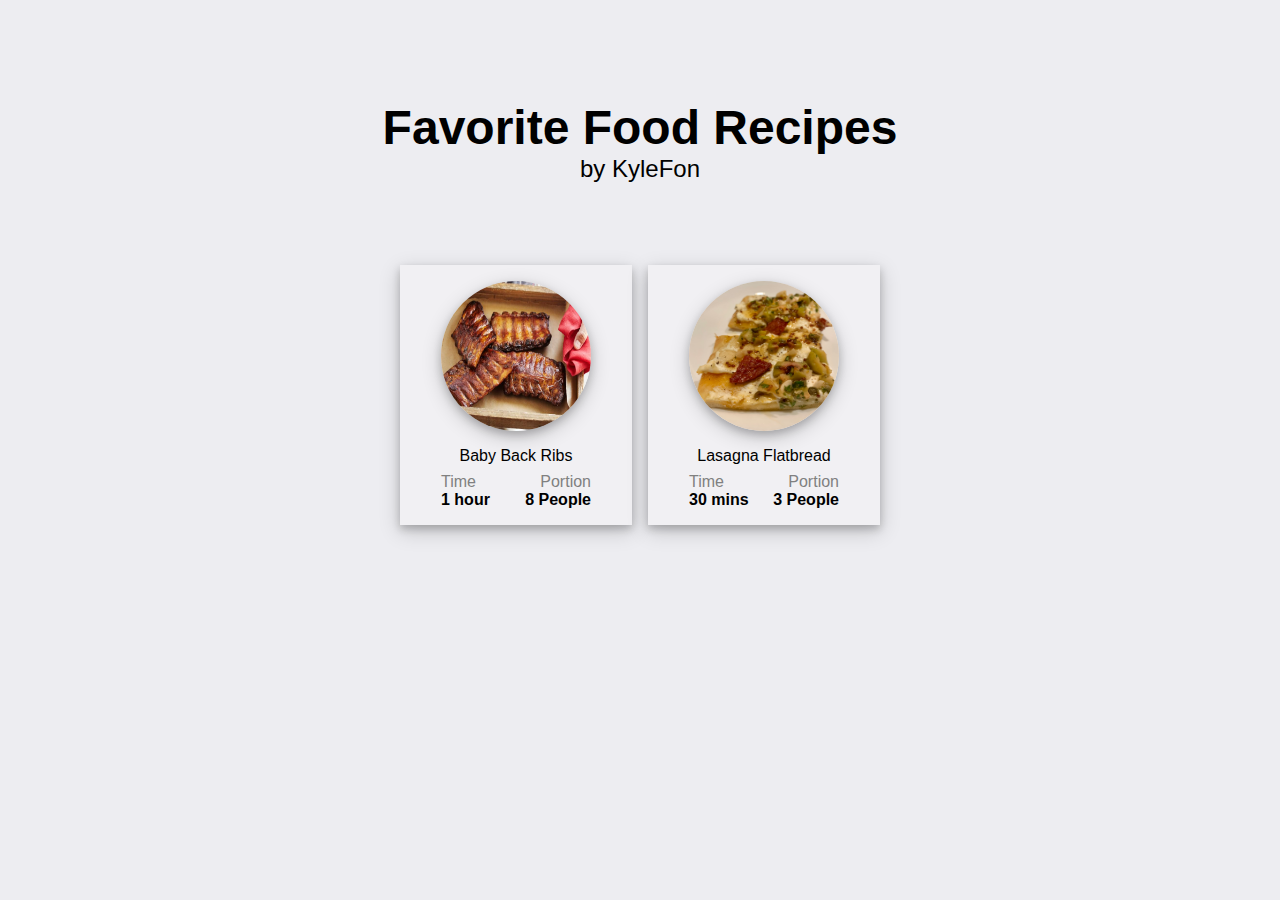
<file: index.html>
<!DOCTYPE html>
<html lang="en">
<head>
    <meta charset="UTF-8">
    <title>Recipes</title>
    <link rel="stylesheet" href="style.css">
</head>
<body>
    <div class="header">
        <h1>Favorite Food Recipes</h1>
        <div class="by">by KyleFon</div>
    </div>
    <div class="list">
        <div class="box">
            <div class="upper">
                <img src="recipes/ribs.jpeg">
                <a href="./recipes/ribs.html">Baby Back Ribs</a>
            </div>
            <div class="info">
                <div class="info1">Time</div>
                <div class="info1">Portion</div>
            </div>
            <div class="info">
                <div class="info2">1 hour</div>
                <div class="info2">8 People</div>
            </div>
        </div>

        <div class="box">
            <div class="upper">
                <img src="recipes/lasagna.jpg"> 
                <a href="./recipes/lasagna.html">Lasagna Flatbread</a>
            </div>
            <div class="info">
                <div class="info1">Time</div>
                <div class="info1">Portion</div>
            </div>
            <div class="info">
                <div class="info2">30 mins</div>
                <div class="info2">3 People</div>
            </div>
        </div>
    </div>
</body>
</html>
</file>
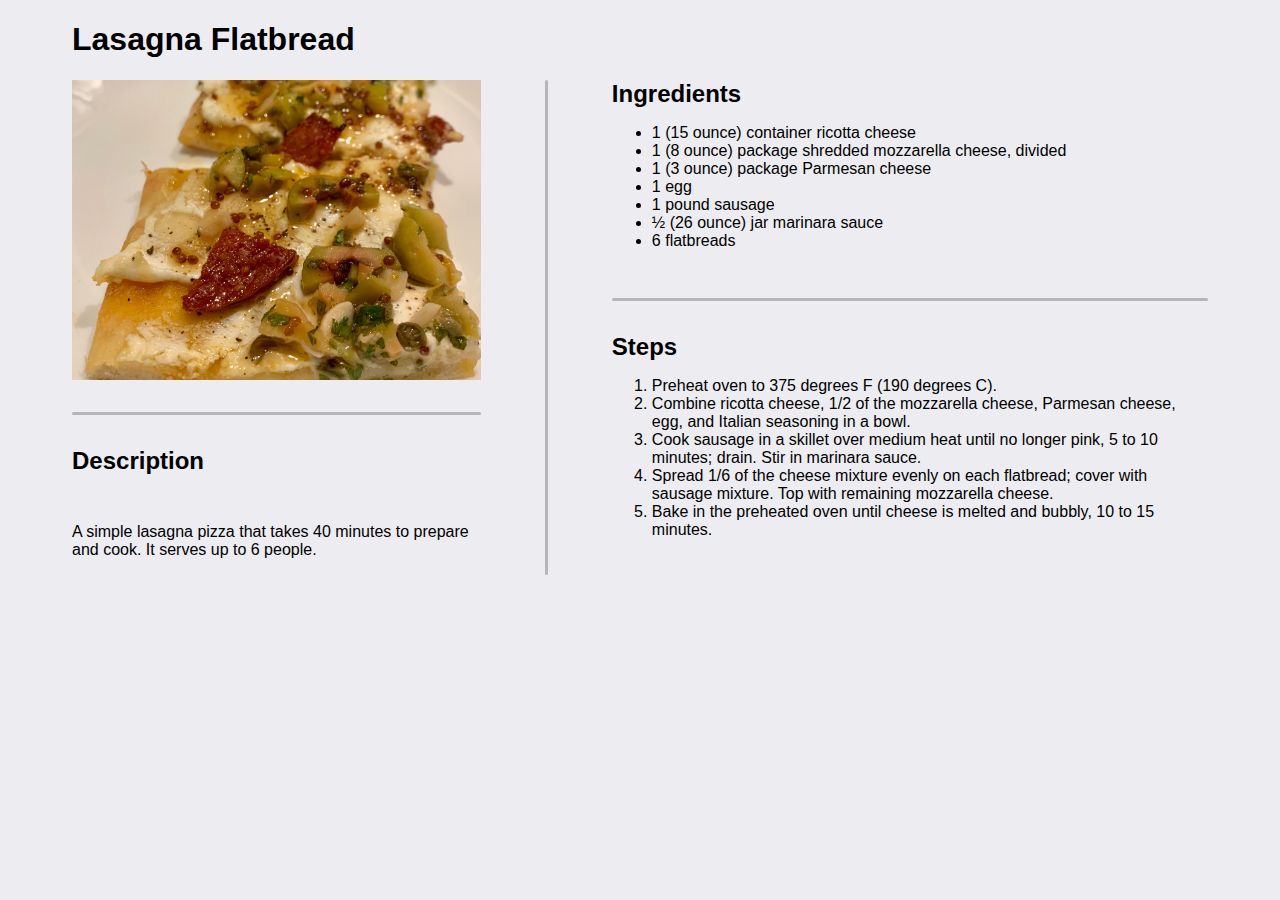
<file: recipes/lasagna.html>
<!DOCTYPE html>
<html lang="en">
<head>
    <meta charset="UTF-8">
    <link rel="stylesheet" href="./recipe.css">
    <title>Recipes</title>
</head>
<body>
    <h1>Lasagna Flatbread</h1>
    <div class="container">
        <div class="left">
            <img src="lasagna.jpg">
            <!--Description of Recipe-->
            <div class="br"></div>
            <h2>Description</h2>
            <p>
                A simple lasagna pizza that takes 40 minutes to prepare and cook. It serves up to 6 people.
            </p>
        </div>
        <div class="vl"></div>
        <div class="right">
            <div class="ing">
                <h2>Ingredients</h2>
                <div class="ingre">
                    <ul>
                        <li>1 (15 ounce) container ricotta cheese</li>
                        <li>1 (8 ounce) package shredded mozzarella cheese, divided</li>
                        <li>1 (3 ounce) package Parmesan cheese</li>
                        <li>1 egg</li>
                        <li>1 pound sausage</li>
                        <li>½ (26 ounce) jar marinara sauce</li>
                        <li>6 flatbreads</li>
                    </ul>
                </div>
            </div>
            <div class="br"></div>
            <div class="steps">
                <h2>Steps</h2>
                <ol>
                    <li>Preheat oven to 375 degrees F (190 degrees C).</li>
                    <li>Combine ricotta cheese, 1/2 of the mozzarella cheese, Parmesan cheese, egg, and Italian seasoning in a bowl.</li>
                    <li>Cook sausage in a skillet over medium heat until no longer pink, 5 to 10 minutes; drain. Stir in marinara sauce.</li>
                    <li>Spread 1/6 of the cheese mixture evenly on each flatbread; cover with sausage mixture. Top with remaining mozzarella cheese.</li>
                    <li>Bake in the preheated oven until cheese is melted and bubbly, 10 to 15 minutes.</li>
                </ol>
            </div>
        </div>
    </div>
</body>
</html>
</file>
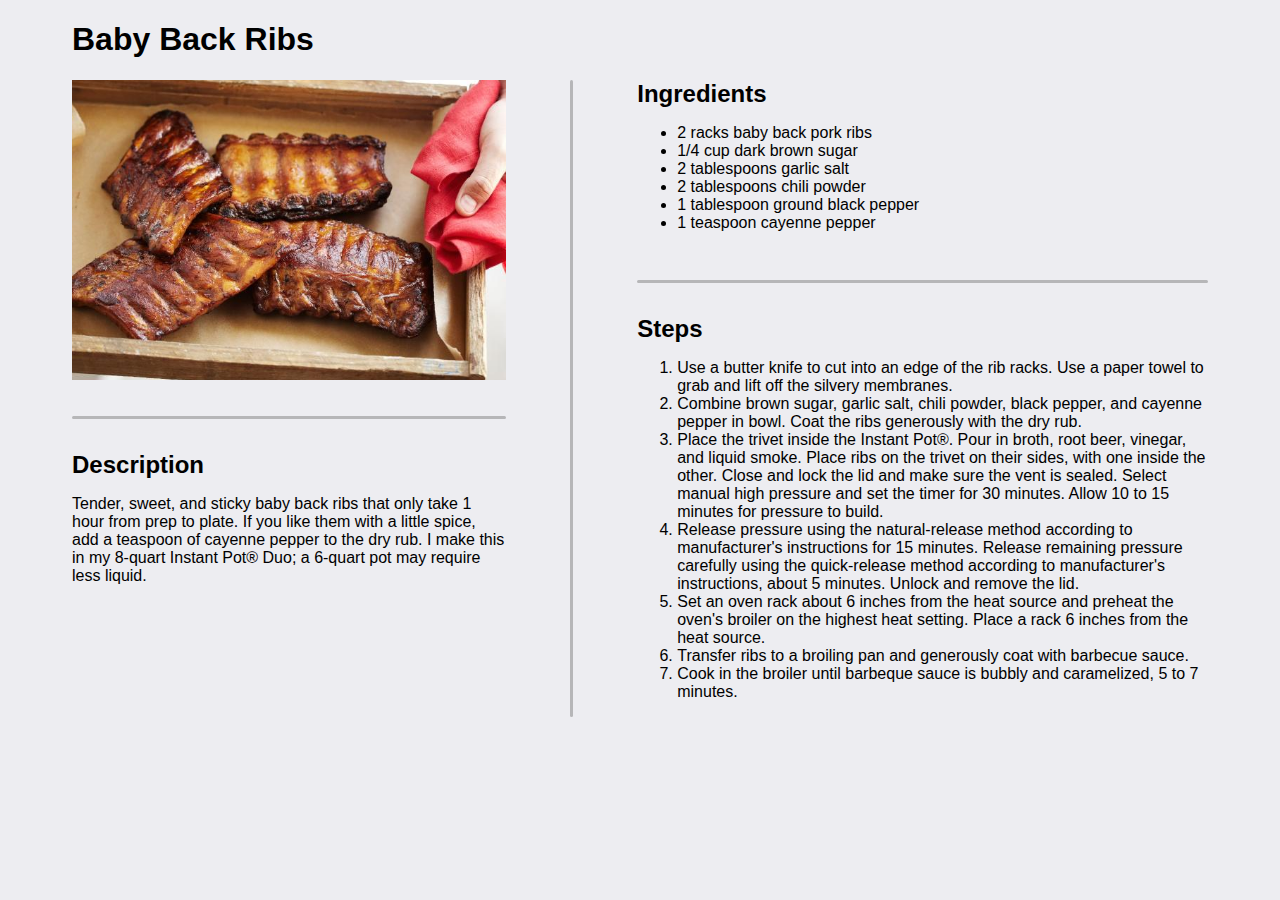
<file: recipes/ribs.html>
<!DOCTYPE html>
<html lang="en">
<head>
    <meta charset="UTF-8">
    <link rel="stylesheet" href="./recipe.css">
    <title>Recipes</title>
</head>
<body>
    <h1>Baby Back Ribs</h1>
    <div class="container">
        <div class="left">
            <div class="pic">
                <img src="ribs.jpeg">
            </div>
            <!--Description of Recipe-->
            <div class="br"></div>
            <div class="desc">
                <h2>Description</h2>
                <p>Tender, sweet, and sticky baby back ribs that only 
                    take 1 hour from prep to plate. If you like them 
                    with a little spice, add a teaspoon of cayenne 
                    pepper to the dry rub. I make this in my 8-quart 
                    Instant Pot® Duo; a 6-quart pot may require less 
                    liquid.
                </p>
            </div>
        </div>
        <div class="vl"></div>
        <div class="right">
            <div class="ing">
                <h2>Ingredients</h2>
                <div class="ingre">
                    <ul>
                        <li>2 racks baby back pork ribs</li>
                        <li>1/4 cup dark brown sugar</li>
                        <li>2 tablespoons garlic salt</li>
                        <li>2 tablespoons chili powder</li>
                        <li>1 tablespoon ground black pepper</li>
                        <li>1 teaspoon cayenne pepper</li>
                    </ul>
                </div>
            </div>
            <div class="br"></div>
            <div class="steps">
                <h2>Steps</h2>
                <ol>
                    <li>Use a butter knife to cut into an edge of the rib racks. Use a paper towel to grab and lift off the silvery membranes.</li>
                    <li>Combine brown sugar, garlic salt, chili powder, black pepper, and cayenne pepper in bowl. Coat the ribs generously with the dry rub.</li>
                    <li>Place the trivet inside the Instant Pot®. Pour in broth, root beer, vinegar, and liquid smoke. Place ribs on the trivet on their sides, with one inside the other. Close and lock the lid and make sure the vent is sealed. Select manual high pressure and set the timer for 30 minutes. Allow 10 to 15 minutes for pressure to build.</li>
                    <li>Release pressure using the natural-release method according to manufacturer's instructions for 15 minutes. Release remaining pressure carefully using the quick-release method according to manufacturer's instructions, about 5 minutes. Unlock and remove the lid.</li>
                    <li>Set an oven rack about 6 inches from the heat source and preheat the oven's broiler on the highest heat setting. Place a rack 6 inches from the heat source.</li>
                    <li>Transfer ribs to a broiling pan and generously coat with barbecue sauce.</li>
                    <li>Cook in the broiler until barbeque sauce is bubbly and caramelized, 5 to 7 minutes.</li>
                </ol>
            </div>
        </div>
    </div>
</body>
</html>
</file>
<file: style.css>
ul, 
h1 {
    margin: 0;
    padding: 0;
}


img {
    height: 150px;
    width: 150px;
    border-radius: 50%;
    box-shadow: 0 4px 8px 0 rgb(0 0 0 / 20%), 0 6px 20px 0 rgb(0 0 0 / 19%);
}


a {
    text-decoration: none;
    color: black;
}

body {
    background-color: #ededf1;
    font-family: Arial, Helvetica, sans-serif;

}

.info2 {
    font-weight: bold
}

.info1 {
    color: gray;
}

.header {
    text-align: center;
    font-size:x-large;
    margin: 50px;
    margin-top: 100px;
}

.list {
    display: flex;
    justify-content: center;
    padding: 32px;
    gap: 16px;
}


.box {
    background-color: #f1f0f3;
    width: 200px;
    border: 1px;
    display: flex;
    flex-direction: column;
    padding: 16px;
    box-shadow: 0 4px 8px 0 rgb(0 0 0 / 20%), 0 6px 20px 0 rgb(0 0 0 / 19%);
}

.upper {
    display: flex;
    flex-direction: column;
    align-items: center;
    margin-bottom: 8px;
    gap: 16px;
}

.info {
    display: flex;
    flex-wrap: wrap;
    justify-content: space-between;
    margin: 0px 25px;
}
</file>
<file: recipes/recipe.css>
body {
    background-color: #ededf1;
    font-family: Arial, Helvetica, sans-serif;
}

h1 {
    margin-left: 64px;
}

h2{
    margin: 0;
}

.pic {
    width: 100%;
    height: auto;
}
img {
    width: 100%;
    max-height: 300px;
    object-fit: cover;
}

.container {
    display: flex;
    gap: 64px;
    margin: 64px;
    margin-top: 0;
}

.desc { 
    display: flex;
    flex-direction: column;
}

.left {
    display: flex;
    flex-direction: column;
    gap: 32px;
}

.right {
    display: flex; 
    flex-direction: column;
    gap: 32px;
}

.vl {
    border-left: 3px solid gray;
    border-radius: 25px;
    opacity: 0.5;
}

.br {
    border-top: 3px solid gray;
    border-radius: 25px;
    opacity: 0.5;
}
</file>
